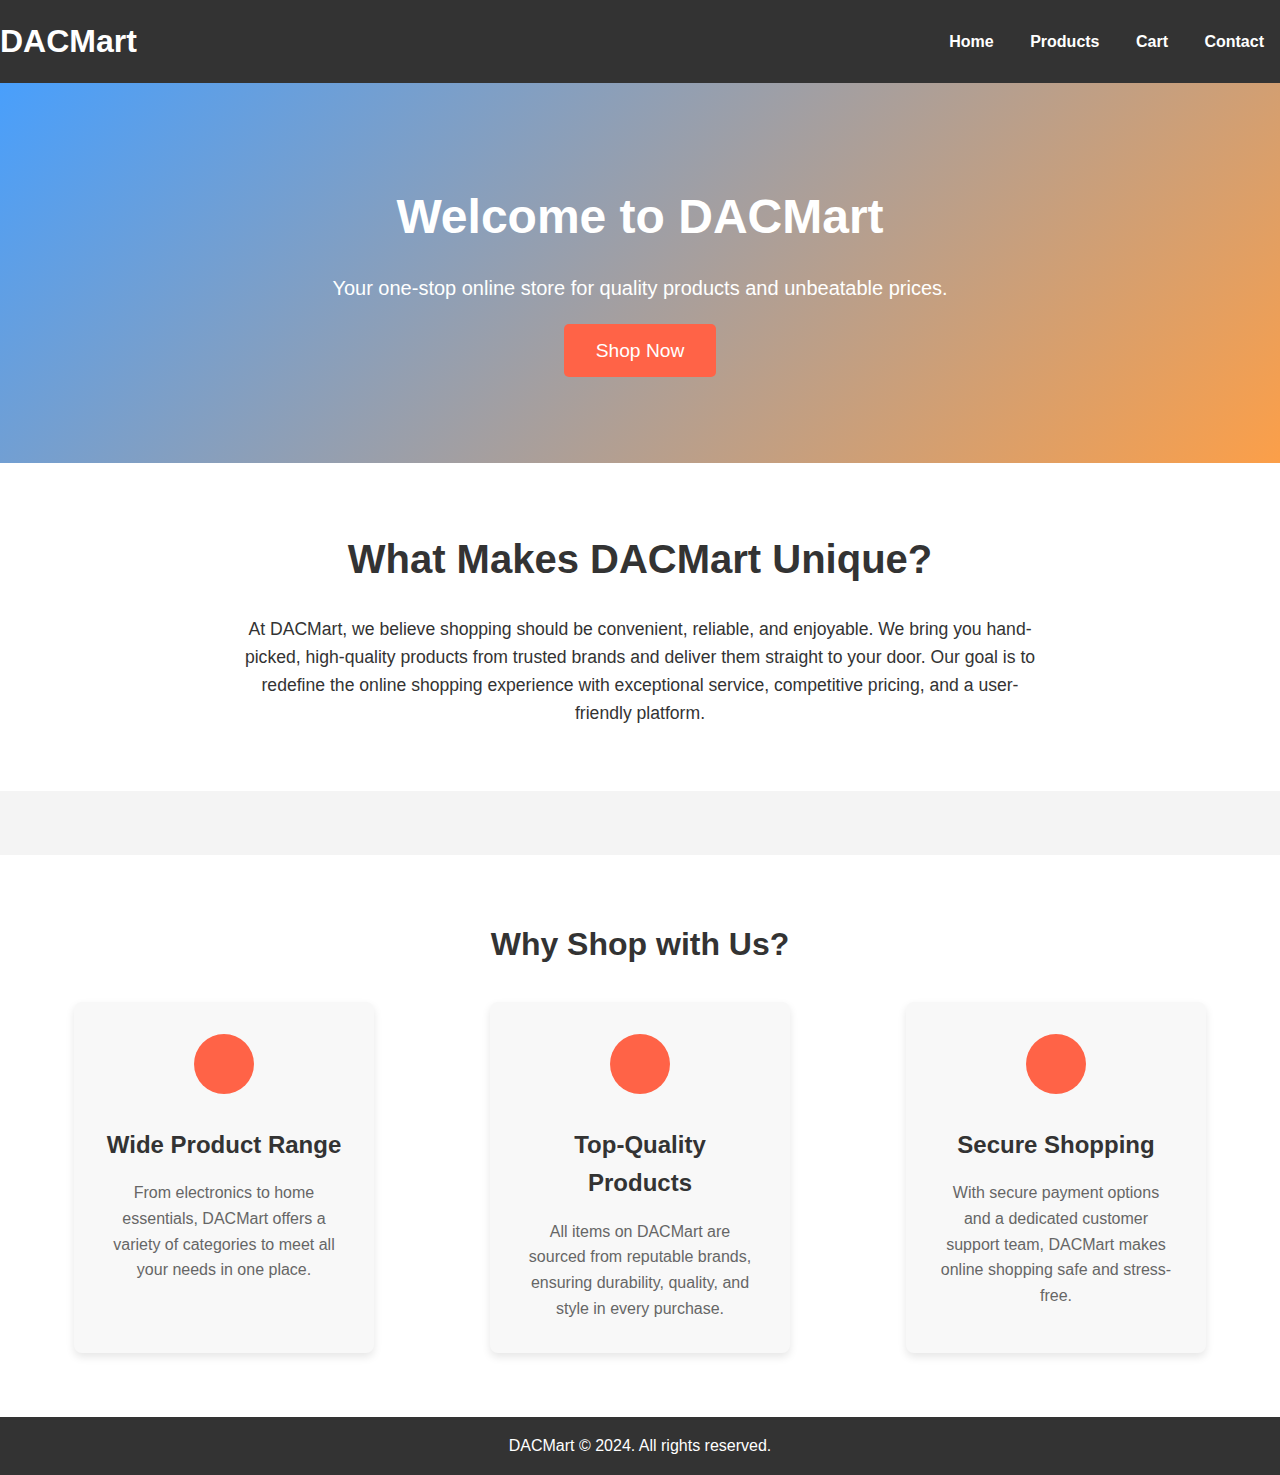
<file: index.html>
<!DOCTYPE html>
<html lang="en">
<head>
    <meta charset="UTF-8">
    <meta name="viewport" content="width=device-width, initial-scale=1.0">
    <meta name="description" content="DACMart is an online store offering a wide range of products at unbeatable prices. Shop now!">
    <title>DACMart - Home</title>
    <link rel="stylesheet" href="styles.css">
</head>
<body>
    <header>
        <h1>DACMart</h1>
        <nav>
            <a href="index.html">Home</a>
            <a href="products.html">Products</a>
            <a href="cart.html">Cart</a>
            <a href="contact.html">Contact</a>
        </nav>
    </header>

    <!-- Hero Section -->
    <section class="hero">
        <h2>Welcome to DACMart</h2>
        <p>Your one-stop online store for quality products and unbeatable prices.</p>
        <a href="products.html" class="cta-button">Shop Now</a>
    </section>

    <!-- About and Uniqueness Section -->
    <section class="about">
        <h2>What Makes DACMart Unique?</h2>
        <p>At DACMart, we believe shopping should be convenient, reliable, and enjoyable. We bring you hand-picked, high-quality products from trusted brands and deliver them straight to your door. Our goal is to redefine the online shopping experience with exceptional service, competitive pricing, and a user-friendly platform.</p>
    </section>

    <!-- Features Section -->
    <section class="features">
        <h3>Why Shop with Us?</h3>
        <div class="features-grid">
            <div class="feature-item">
                <div class="icon">
                    
                </div>
                <h4>Wide Product Range</h4>
                <p>From electronics to home essentials, DACMart offers a variety of categories to meet all your needs in one place.</p>
            </div>
            <div class="feature-item">
                <div class="icon">
                    
                </div>
                <h4>Top-Quality Products</h4>
                <p>All items on DACMart are sourced from reputable brands, ensuring durability, quality, and style in every purchase.</p>
            </div>
            <div class="feature-item">
                <div class="icon"> 
                    
                </div>
                <h4>Secure Shopping</h4>
                <p>With secure payment options and a dedicated customer support team, DACMart makes online shopping safe and stress-free.</p>
            </div>
        </div>
    </section>
    

    <footer>
        <p>DACMart &copy; 2024. All rights reserved.</p>
    </footer>
</body>
</html>
</file>
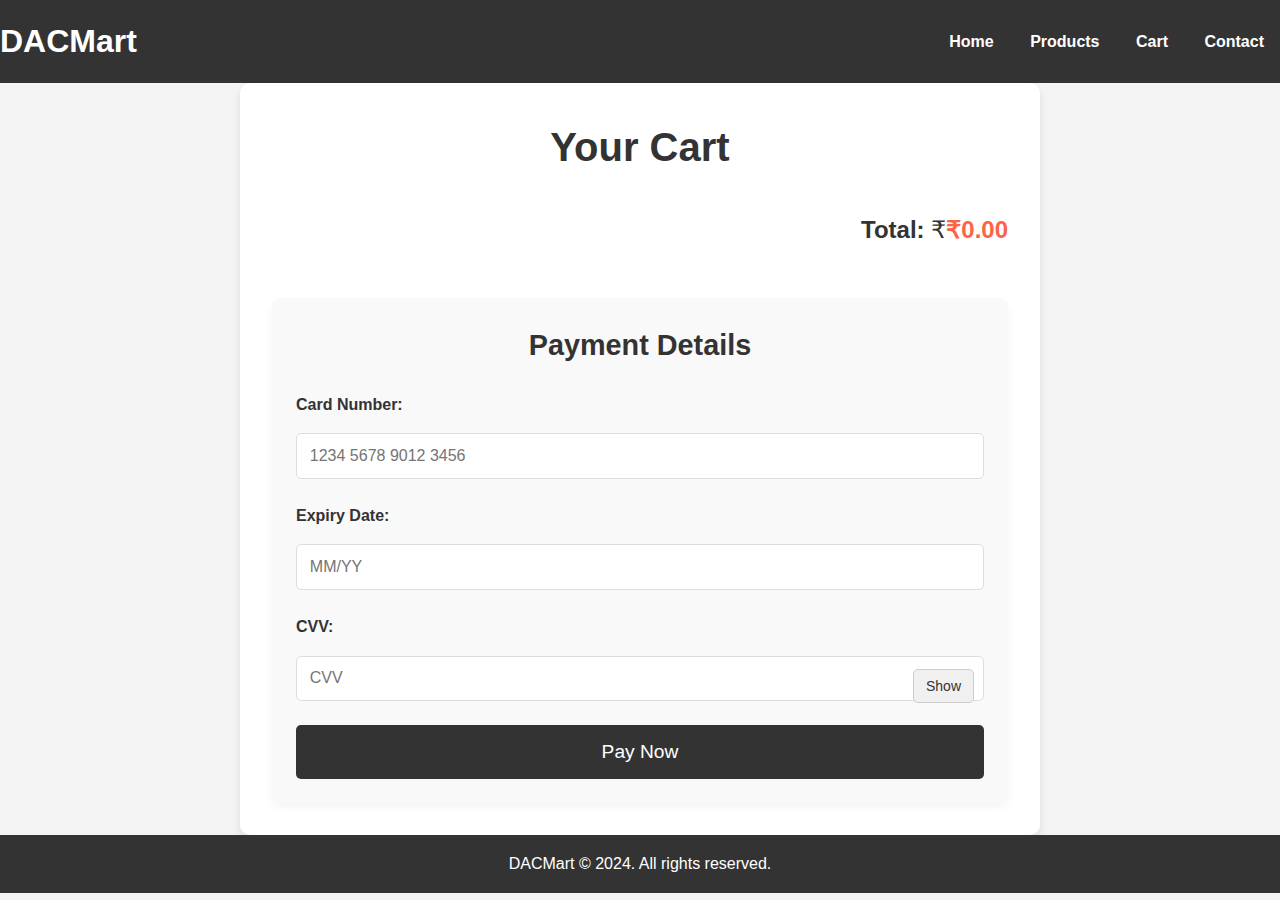
<file: cart.html>
<!DOCTYPE html>
<html lang="en">
<head>
    <meta charset="UTF-8">
    <meta name="viewport" content="width=device-width, initial-scale=1.0">
    <title>DACMart - Cart</title>
    <link rel="stylesheet" href="styles.css">
</head>
<body>
    <header>
        <h1>DACMart</h1>
        <nav>
            <a href="index.html">Home</a>
            <a href="products.html">Products</a>
            <a href="cart.html">Cart</a>
            <a href="contact.html">Contact</a>
        </nav>
    </header>

    <main>
        <section class="cart">
            <h2>Your Cart</h2>
            <div id="cart-items">
                <!-- Cart items will be dynamically added here -->
            </div>
            <div class="cart-summary">
                <p><strong>Total:</strong> ₹<span id="total-price">0.00</span></p>
            </div>

            <section class="payment">
    <h3>Payment Details</h3>
    <form id="payment-form">
        <label for="card-number">Card Number:</label>
        <input type="text" id="card-number" name="card-number" placeholder="1234 5678 9012 3456" required>

        <label for="expiry-date">Expiry Date:</label>
        <input type="text" id="expiry-date" name="expiry-date" placeholder="MM/YY" required>

        <label for="cvv">CVV:</label>
        <div class="cvv-container">
            <input type="password" id="cvv" name="cvv" placeholder="CVV" required>
            <button type="button" id="toggle-cvv" class="toggle-btn">Show</button>
        </div>

        <button type="submit" class="btn">Pay Now</button>
    </form>
</section>

        </section>
    </main>

    <footer>
        <p>DACMart &copy; 2024. All rights reserved.</p>
    </footer>

    <script src="app.js"></script>
</body>
</html>
</file>
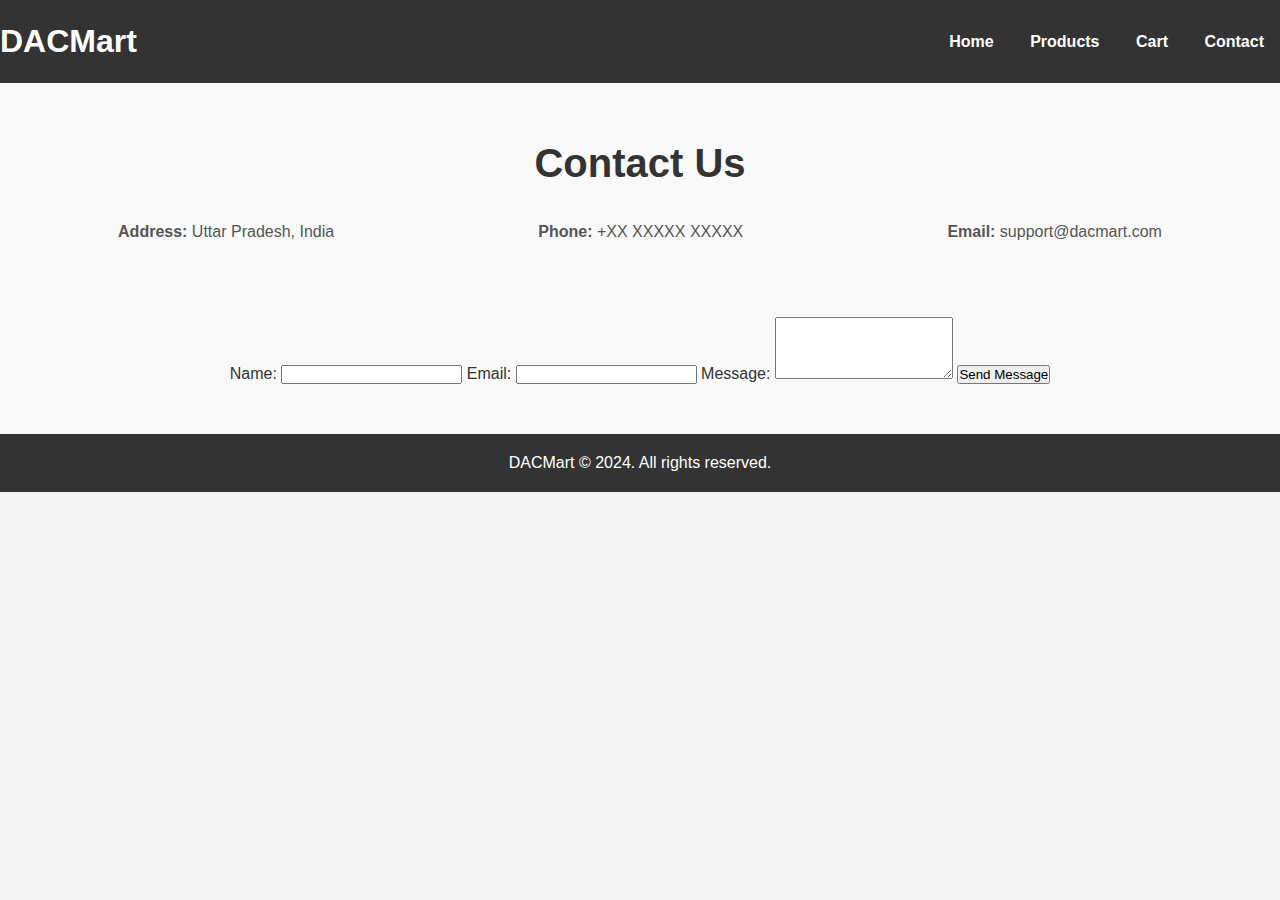
<file: contact.html>
<!DOCTYPE html>
<html lang="en">
<head>
    <meta charset="UTF-8">
    <meta name="viewport" content="width=device-width, initial-scale=1.0">
    <title>DACMart - Contact</title>
    <link rel="stylesheet" href="styles.css">
</head>
<body>
    <header>
        <h1>DACMart</h1>
        <nav>
            <a href="index.html">Home</a>
            <a href="products.html">Products</a>
            <a href="cart.html">Cart</a>
            <a href="contact.html">Contact</a>
        </nav>
    </header>

    <main>
        <section class="contact">
            <h2>Contact Us</h2>
            <div class="contact-info">
                <p><strong>Address:</strong> Uttar Pradesh, India</p>
                <p><strong>Phone:</strong> +XX XXXXX XXXXX</p>
                <p><strong>Email:</strong> support@dacmart.com</p>
            </div>
            <form>
                <label for="name">Name:</label>
                <input type="text" id="name" name="name" required>

                <label for="email">Email:</label>
                <input type="email" id="email" name="email" required>

                <label for="message">Message:</label>
                <textarea id="message" name="message" rows="4" required></textarea>

                <button type="submit">Send Message</button>
            </form>
            
        </section>
    </main>

    <footer id="contact-footer">
        <p>DACMart &copy; 2024. All rights reserved.</p>
    </footer>
</body>
</html>
</file>
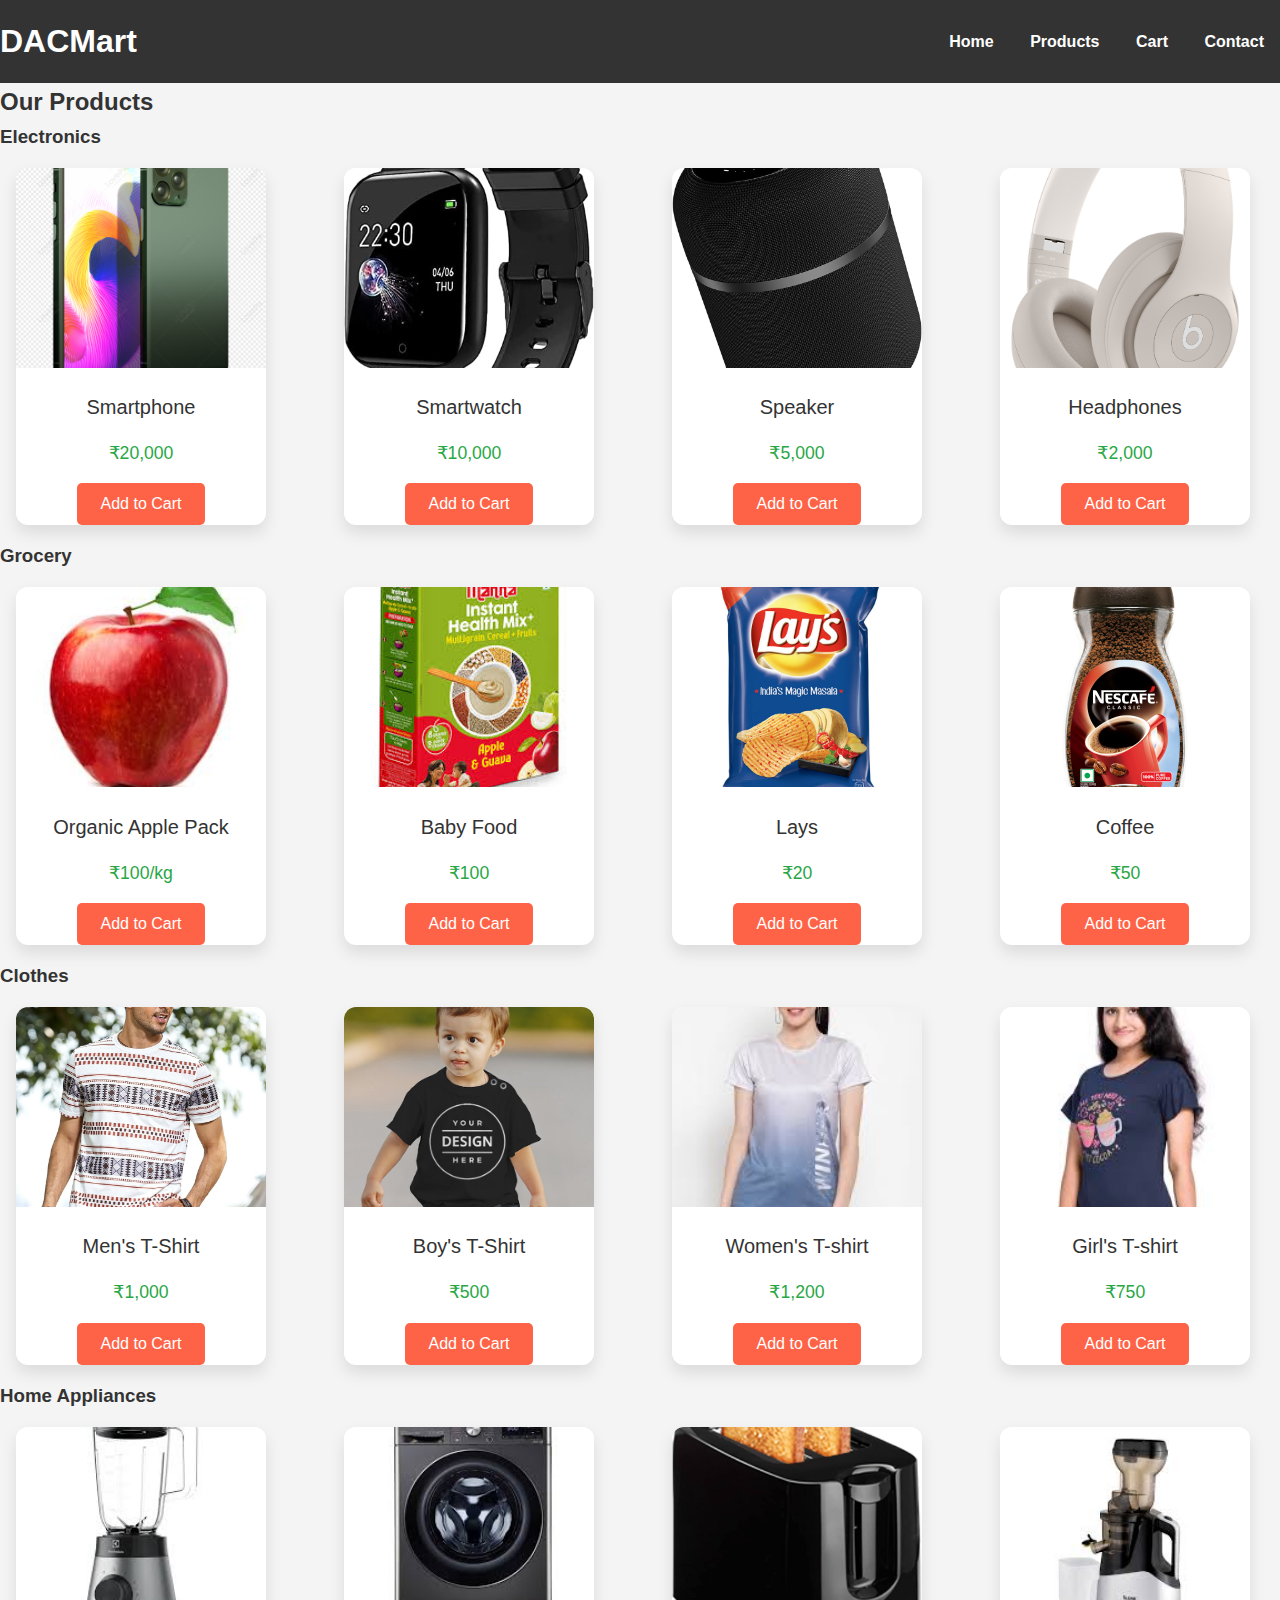
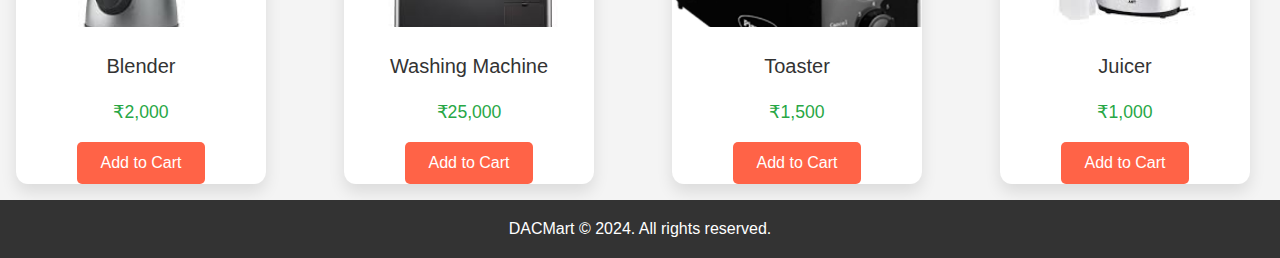
<file: products.html>
<!DOCTYPE html>
<html lang="en">
<head>
    <meta charset="UTF-8">
    <meta name="viewport" content="width=device-width, initial-scale=1.0">
    <title>DACMart - Products</title>
    <link rel="stylesheet" href="styles.css">
</head>
<body>
    <header>
        <h1>DACMart</h1>
        <nav>
            <a href="index.html">Home</a>
            <a href="products.html">Products</a>
            <a href="cart.html">Cart</a>
            <a href="contact.html">Contact</a>
        </nav>
    </header>

    <main class="product-page">
        <h2>Our Products</h2>

        <!-- Electronics Section -->
        <section class="category">
            <h3>Electronics</h3>
            <div class="products-grid">
                <div class="product-card">
                    <img src="images/smartphone.png" alt="Smartphone">
                    <div class="product-info">
                        <h4>Smartphone</h4>
                        <p class="price">₹20,000</p>
                        <button class="btn" data-product="Smartphone" data-price="20000">Add to Cart</button>
                    </div>
                </div>
                <div class="product-card">
                    <img src="images/smartwatch.jpg" alt="Smartphone">
                    <div class="product-info">
                        <h4>Smartwatch</h4>
                        <p class="price">₹10,000</p>
                        <button class="btn" data-product="Smartwatch" data-price="10000">Add to Cart</button>
                    </div>
                </div>
                <div class="product-card">
                    <img src="images/speaker.jpg" alt="Smartphone">
                    <div class="product-info">
                        <h4>Speaker</h4>
                        <p class="price">₹5,000</p>
                        <button class="btn" data-product="Speaker" data-price="5000">Add to Cart</button>
                    </div>
                </div>
                <div class="product-card">
                    <img src="images/headphones.jpg" alt="Headphones">
                    <div class="product-info">
                        <h4>Headphones</h4>
                        <p class="price">₹2,000</p>
                        <button class="btn" data-product="Headphones" data-price="2000">Add to Cart</button>
                    </div>
                </div>
            </div>
        </section>

        <!-- Grocery Section -->
        <section class="category">
            <h3>Grocery</h3>
            <div class="products-grid">
                <div class="product-card">
                    <img src="images/apple.jpg" alt="Organic Apple Pack">
                    <div class="product-info">
                        <h4>Organic Apple Pack</h4>
                        <p class="price">₹100/kg</p>
                        <button class="btn" data-product="Organic Apple Pack" data-price="100">Add to Cart</button>
                    </div>
                </div>
                <div class="product-card">
                    <img src="images/baby-food.jpg" alt="Organic Apple Pack">
                    <div class="product-info">
                        <h4>Baby Food</h4>
                        <p class="price">₹100</p>
                        <button class="btn" data-product="Organic Apple Pack" data-price="100">Add to Cart</button>
                    </div>
                </div>
                <div class="product-card">
                    <img src="images/lays.jpg" alt="Organic Apple Pack">
                    <div class="product-info">
                        <h4>Lays</h4>
                        <p class="price">₹20</p>
                        <button class="btn" data-product="Organic Apple Pack" data-price="20">Add to Cart</button>
                    </div>
                </div>
                <div class="product-card">
                    <img src="images/coffee.jpg" alt="Coffee Beans">
                    <div class="product-info">
                        <h4>Coffee</h4>
                        <p class="price">₹50</p>
                        <button class="btn" data-product="Coffee" data-price="50">Add to Cart</button>
                    </div>
                </div>
            </div>
        </section>

        <!-- Clothes Section -->
        <section class="category">
            <h3>Clothes</h3>
            <div class="products-grid">
                <div class="product-card">
                    <img src="images/men-tshirt.jpg" alt="T-Shirt">
                    <div class="product-info">
                        <h4>Men's T-Shirt</h4>
                        <p class="price">₹1,000</p>
                        <button class="btn" data-product="Men's T-Shirt" data-price="1000">Add to Cart</button>
                    </div>
                </div>
                <div class="product-card">
                    <img src="images/boy-tshirt.jpg" alt="T-Shirt">
                    <div class="product-info">
                        <h4>Boy's T-Shirt</h4>
                        <p class="price">₹500</p>
                        <button class="btn" data-product="Men's T-Shirt" data-price="500">Add to Cart</button>
                    </div>
                </div>
                <div class="product-card">
                    <img src="images/women-tshirt.jpg" alt="Women's Scarf">
                    <div class="product-info">
                        <h4>Women's T-shirt</h4>
                        <p class="price">₹1,200</p>
                        <button class="btn" data-product="Women's T-shirt" data-price="1200">Add to Cart</button>
                    </div>
                </div>
                <div class="product-card">
                    <img src="images/girl-tshirt.jpg" alt="Women's Scarf">
                    <div class="product-info">
                        <h4>Girl's T-shirt</h4>
                        <p class="price">₹750</p>
                        <button class="btn" data-product="Women's T-shirt" data-price="750">Add to Cart</button>
                    </div>
                </div>
            </div>
        </section>

        <!-- Home Appliances Section -->
        <section class="category">
            <h3>Home Appliances</h3>
            <div class="products-grid">
                <div class="product-card">
                    <img src="images/blender.jpg" alt="Blender">
                    <div class="product-info">
                        <h4>Blender</h4>
                        <p class="price">₹2,000</p>
                        <button class="btn" data-product="Blender" data-price="2000">Add to Cart</button>
                    </div>
                </div>
                <div class="product-card">
                    <img src="images/washing-machine.jpg" alt="Blender">
                    <div class="product-info">
                        <h4>Washing Machine</h4>
                        <p class="price">₹25,000</p>
                        <button class="btn" data-product="Washing Machine" data-price="25000">Add to Cart</button>
                    </div>
                </div>
                <div class="product-card">
                    <img src="images/toaster.jpg" alt="Blender">
                    <div class="product-info">
                        <h4>Toaster</h4>
                        <p class="price">₹1,500</p>
                        <button class="btn" data-product="Toaster" data-price="1500">Add to Cart</button>
                    </div>
                </div>
                <div class="product-card">
                    <img src="images/juicer.jpg" alt="Blender">
                    <div class="product-info">
                        <h4>Juicer</h4>
                        <p class="price">₹1,000</p>
                        <button class="btn" data-product="Juicer" data-price="1000">Add to Cart</button>
                    </div>
                </div>
            </div>
        </section>
    </main>

    <footer>
        <p>DACMart &copy; 2024. All rights reserved.</p>
    </footer>

    <script src="app.js"></script>
</body>
</html>
</file>
<file: styles.css>
/* Reset and Base */
* {
    margin: 0;
    padding: 0;
    box-sizing: border-box;
}

body {
    font-family: 'Roboto', sans-serif;
    background-color: #f4f5f7;
    color: #333;
    line-height: 1.6;
}

/* Header */
header {
    background-color: #333;
    color: #fff;
    padding: 1rem 2rem;
    display: flex;
    justify-content: space-between;
    align-items: center;
}

header h1 {
    font-size: 2rem;
}

header nav a {
    color: #fff;
    margin: 0 1.5rem;
    text-decoration: none;
    transition: color 0.3s ease;
}

header nav a:hover {
    color: #ff6347;
}

/* Hero Section */
.hero {
    background: linear-gradient(135deg, rgba(0, 123, 255, 0.7), rgba(255, 123, 0, 0.7)), url('https://via.placeholder.com/1920x600') center/cover;
    color: #fff;
    text-align: center;
    padding: 6rem 2rem;
}

.hero h2 {
    font-size: 3rem;
    font-weight: 700;
    margin-bottom: 1rem;
}

.hero p {
    font-size: 1.25rem;
    margin-bottom: 2rem;
}

.cta-button {
    background-color: #ff6347;
    color: white;
    padding: 1rem 2rem;
    border-radius: 5px;
    font-size: 1.2rem;
    text-decoration: none;
    transition: background-color 0.3s ease;
}

.cta-button:hover {
    background-color: #e55347;
}

/* About Section */
.about {
    padding: 4rem 2rem;
    background-color: #fff;
    text-align: center;
    margin-bottom: 4rem;
}

.about h2 {
    font-size: 2.5rem;
    margin-bottom: 1.5rem;
}

.about p {
    font-size: 1.1rem;
    max-width: 800px;
    margin: 0 auto;
}

/* Features Section */
.features {
    background-color: #f8f9fa;
    padding: 4rem 2rem;
    text-align: center;
}

.features h3 {
    font-size: 2rem;
    margin-bottom: 2rem;
}

.feature-item {
    margin-bottom: 2rem;
    max-width: 300px;
    margin: 0 auto;
}

.feature-item h4 {
    font-size: 1.5rem;
    margin-bottom: 1rem;
}

.feature-item p {
    font-size: 1.1rem;
    color: #555;
}

/* Footer */
#contact-footer{
    background-color: #333;
    color: white;
    text-align: center;
    padding: 1rem;
    margin-top: auto;   
}
footer {
    background-color: #333;
    color: #fff;
    text-align: center;
    padding: 1.5rem 0;
    margin-top: auto;
}

footer p {
    font-size: 1rem;
}

/* Product Section (for consistency across product and home pages) */
.product-card {
    background-color: #fff;
    border-radius: 12px;
    box-shadow: 0 8px 16px rgba(0, 0, 0, 0.1);
    overflow: hidden;
    margin: 1rem;
    width: 250px;
    transition: transform 0.3s ease, box-shadow 0.3s ease;
    text-align: center;
}

.product-card img {
    width: 100%;
    height: 200px;
    object-fit: cover;
    transition: transform 0.3s ease;
}

.product-card h4 {
    font-size: 1.25rem;
    margin: 1rem 0;
    font-weight: 500;
    color: #333;
}
.products-grid {
    display: grid;
    grid-template-columns: repeat(auto-fill, minmax(250px, 1fr));
    gap: 2rem;
}
.product-card:hover {
    transform: scale(1.05);
    transition: transform 0.3s ease;
}

.btn:hover {
    background-color: #ff4500;
}
footer {
    background-color: #333;
    color: white;
    text-align: center;
    padding: 1rem;
}

.product-card p {
    font-size: 1.1rem;
    color: #28a745;
    margin-bottom: 1rem;
}

.product-card button {
    background-color: #ff6347;
    color: white;
    border: none;
    padding: 0.75rem 1.5rem;
    border-radius: 5px;
    font-size: 1rem;
    cursor: pointer;
    transition: background-color 0.3s ease;
}

.product-card button:hover {
    background-color: #e55347;
}

/* Hover Effects */
.product-card:hover {
    transform: translateY(-5px);
    box-shadow: 0 12px 24px rgba(0, 0, 0, 0.1);
}

.product-card img:hover {
    transform: scale(1.05);
}

/* Responsive Design */
@media (max-width: 768px) {
    header {
        flex-direction: column;
        align-items: center;
    }

    header h1 {
        margin-bottom: 1rem;
    }

    header nav a {
        margin: 0.5rem 0;
    }

    .hero h2 {
        font-size: 2.5rem;
    }

    .cta-button {
        padding: 1rem 1.5rem;
    }

    .features {
        padding: 3rem 2rem;
    }

    .feature-item {
        width: 80%;
    }

    .about h2 {
        font-size: 2rem;
    }
}

@media (max-width: 480px) {
    .hero {
        padding: 4rem 2rem;
    }

    .hero h2 {
        font-size: 2rem;
    }

    .cta-button {
        padding: 1rem 1.2rem;
    }
}

/* Features Section */
.features {
    background-color: #fff;
    padding: 4rem 2rem;
    text-align: center;
}

.features h3 {
    font-size: 2rem;
    margin-bottom: 2rem;
    font-weight: 600;
    color: #333;
}

.features-grid {
    display: grid;
    grid-template-columns: repeat(3, 1fr);
    gap: 2rem;
}

.feature-item {
    background-color: #f8f8f8;
    padding: 2rem;
    border-radius: 8px;
    box-shadow: 0 4px 8px rgba(0, 0, 0, 0.1);
    text-align: center;
    transition: transform 0.3s ease, box-shadow 0.3s ease;
}

.feature-item:hover {
    transform: translateY(-10px);
    box-shadow: 0 8px 16px rgba(0, 0, 0, 0.2);
}

.feature-item .icon {
    background-color: #ff6347;
    border-radius: 50%;
    padding: 1rem;
    margin-bottom: 1.5rem;
    width: 60px;
    height: 60px;
    display: inline-block;
    line-height: 60px;
}

.feature-item .icon img {
    width: 30px;
    height: 30px;
}

.feature-item h4 {
    font-size: 1.5rem;
    margin-bottom: 1rem;
    color: #333;
}

.feature-item p {
    font-size: 1rem;
    color: #666;
}

/* General Page Layout */
body {
    font-family: Arial, sans-serif;
    margin: 0;
    padding: 0;
    background-color: #f4f4f4;
}

/* Header Styles */
header {
    background-color: #333;
    color: white;
    padding: 1rem 0;
    text-align: center;
}

header h1 {
    margin: 0;
    font-size: 2rem;
}

header nav a {
    color: white;
    text-decoration: none;
    margin: 0 1rem;
    font-weight: bold;
}

header nav a:hover {
    color: #ff6347;
}

/* Cart Page Styles */
.cart {
    padding: 2rem;
    max-width: 800px;
    margin: 0 auto;
    background-color: white;
    box-shadow: 0 4px 8px rgba(0, 0, 0, 0.1);
    border-radius: 10px;
}

.cart h2 {
    font-size: 2.5rem;
    margin-bottom: 2rem;
    text-align: center;
}

/* Cart Summary */
.cart-summary {
    font-size: 1.5rem;
    text-align: right;
    margin-top: 2rem;
}

.cart-summary strong {
    color: #333;
}

#total-price {
    color: #ff6347;
    font-weight: bold;
}

/* Payment Section */
.payment {
    margin-top: 3rem;
    padding: 1.5rem;
    background-color: #f9f9f9;
    border-radius: 10px;
    box-shadow: 0 4px 8px rgba(0, 0, 0, 0.05);
}

.payment h3 {
    font-size: 1.8rem;
    margin-bottom: 1.5rem;
    text-align: center;
    color: #333;
}

.payment label {
    display: block;
    margin-bottom: 0.5rem;
    font-weight: bold;
}

.payment input {
    width: 100%;
    padding: 0.8rem;
    margin: 0.5rem 0 1.5rem 0;
    border: 1px solid #ddd;
    border-radius: 5px;
    font-size: 1rem;
    color: #333;
}

.payment input:focus {
    border-color: #ff6347;
    outline: none;
}

.payment .btn {
    width: 100%;
    padding: 1rem;
    background-color: #333;
    color: white;
    border: none;
    border-radius: 5px;
    font-size: 1.2rem;
    cursor: pointer;
    transition: background-color 0.3s ease;
}

.payment .btn:hover {
    background-color: #ff6347;
}

/* Footer Styles */
footer {
    background-color: #333;
    color: white;
    text-align: center;
    padding: 1rem 0;
    position: relative;
    bottom: 0;
    width: 100%;
}

/* Responsive Styles */
@media (max-width: 768px) {
    .cart {
        padding: 1rem;
    }

    .cart h2 {
        font-size: 2rem;
    }

    .cart-summary {
        font-size: 1.2rem;
    }

    .payment h3 {
        font-size: 1.6rem;
    }

    .payment input {
        font-size: 0.9rem;
    }

    .payment .btn {
        font-size: 1rem;
    }
}

#home-page-image{
    border-radius: 50%;
    
}

/* Styling for the container */
.cvv-container {
    position: relative;
    display: flex;
    align-items: center;
}

/* Styling for the input field */
#cvv {
    padding-right: 50px;  /* Adding space for the toggle button */
}

/* Styling for the toggle button */
.toggle-btn {
    position: absolute;
    right: 10px;
    padding: 8px 12px;
    border: 1px solid #ccc;
    background-color: #f0f0f0;
    color: #333;
    font-size: 14px;
    cursor: pointer;
    border-radius: 5px;
    transition: background-color 0.3s ease, color 0.3s ease;
}

/* Modern look on hover */
.toggle-btn:hover {
    background-color: #007BFF;
    color: white;
}

/* Styling for the toggle switch effect */
.toggle-btn:focus {
    outline: none;
    box-shadow: 0 0 5px rgba(0, 123, 255, 0.5);
}

/* Contact Page Styles */
.contact {
    padding: 3rem 2rem;
    background-color: #f9f9f9;
    color: #333;
    text-align: center;
}

.contact h2 {
    font-size: 2.5rem;
    margin-bottom: 1.5rem;
    font-weight: 600;
    color: #333;
}

.contact p {
    font-size: 1.1rem;
    margin-bottom: 2rem;
    color: #555;
}

.contact-info {
    display: flex;
    justify-content: space-around;
    gap: 2rem;
    margin-bottom: 2.5rem;
}

.contact-info div {
    background-color: #fff;
    padding: 2rem;
    border-radius: 8px;
    box-shadow: 0 4px 8px rgba(0, 0, 0, 0.1);
    width: 250px;
    transition: transform 0.3s ease, box-shadow 0.3s ease;
}

.contact-info div:hover {
    transform: translateY(-5px);
    box-shadow: 0 8px 16px rgba(0, 0, 0, 0.2);
}

.contact-info i {
    font-size: 2rem;
    color: #ff6347;
    margin-bottom: 1rem;
}

.contact-info h4 {
    font-size: 1.5rem;
    margin-bottom: 1rem;
    font-weight: 600;
    color: #333;
}

.contact-info p {
    font-size: 1rem;
    color: #555;
}

.contact-form {
    background-color: #fff;
    padding: 3rem;
    box-shadow: 0 4px 8px rgba(0, 0, 0, 0.1);
    border-radius: 8px;
    max-width: 600px;
    margin: 0 auto;
}

.contact-form h3 {
    font-size: 2rem;
    margin-bottom: 2rem;
    font-weight: 600;
    color: #333;
}

.contact-form input,
.contact-form textarea {
    width: 100%;
    padding: 1rem;
    margin-bottom: 1.5rem;
    border: 1px solid #ddd;
    border-radius: 5px;
    font-size: 1rem;
    color: #333;
    transition: border-color 0.3s ease;
}

.contact-form input:focus,
.contact-form textarea:focus {
    border-color: #ff6347;
    outline: none;
}

.contact-form button {
    width: 100%;
    padding: 1rem;
    background-color: #ff6347;
    color: white;
    border: none;
    border-radius: 5px;
    font-size: 1.2rem;
    cursor: pointer;
    transition: background-color 0.3s ease;
}

.contact-form button:hover {
    background-color: #e55347;
}

/* Responsive Design */
@media (max-width: 768px) {
    .contact-info {
        flex-direction: column;
        gap: 1.5rem;
    }

    .contact-info div {
        width: 100%;
    }

    .contact-form {
        padding: 2rem;
    }
}
</file>
